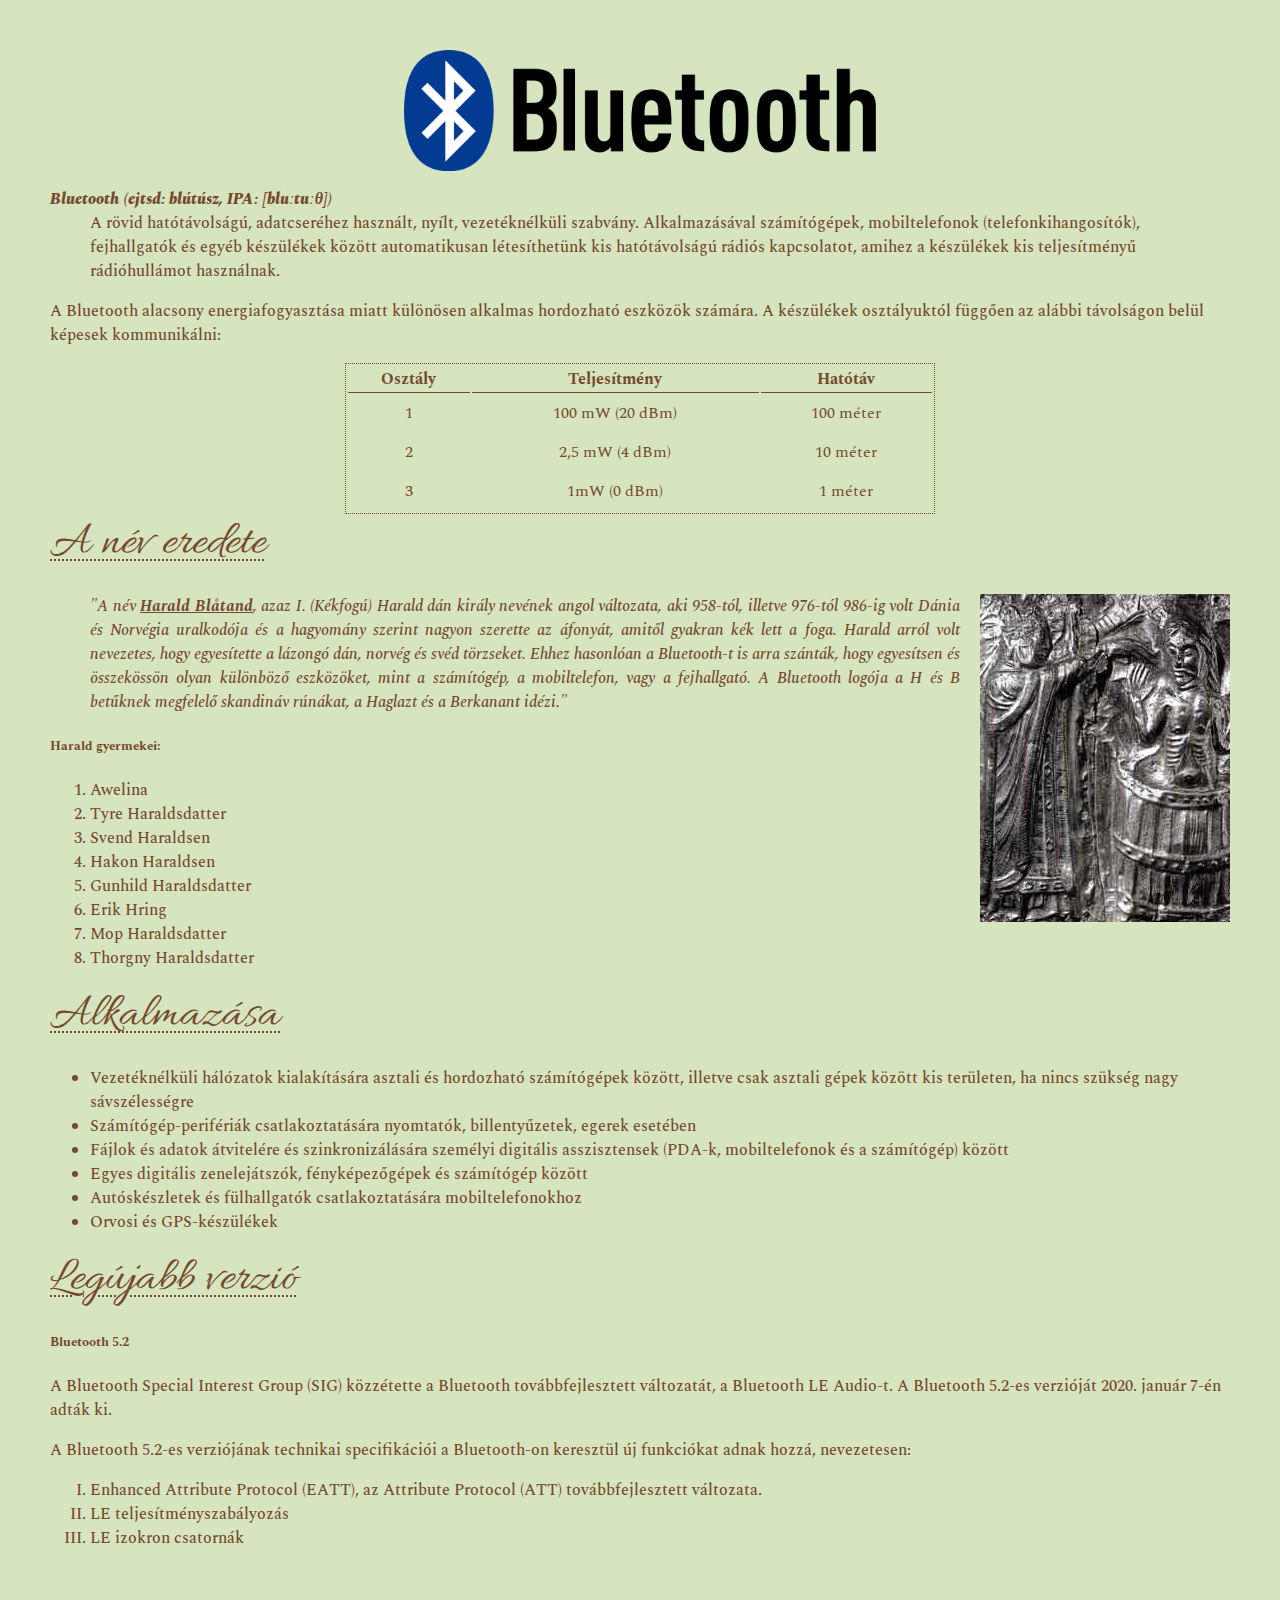
<file: index.html>
<!DOCTYPE html>
<html lang="hu-HU">
<head>
    <meta charset="UTF-8">
    <meta name="viewport" content="width=device-width, initial-scale=1.0">
    <meta name="description" content="Webprogramozás (BH-MIT073-L-GY-KMT/GI-2) CSS Beaadando ">
    <meta name="author" content="Zsolt Drobina (GL0LFK)">
    <meta name="viewport" content="width=device-width, initial-scale=1.0">

    <link rel="stylesheet" type="text/css" href="css/style.css">
    <link rel="shortcut icon" href="favicon.ico" type="image/x-icon">

    <title>Bluetooth 1.0</title>
  
</head>
<body>
   <img src="images/BluetoothLogo.png" alt="Az eredeti Bluetooth logo">
    
    <dl>
        <dt>Bluetooth (ejtsd: blútúsz, IPA: [bluːtuːθ])</dt>
            <dd>
                A rövid hatótávolságú, adatcseréhez használt, nyílt, vezetéknélküli szabvány.
                Alkalmazásával számítógépek, mobiltelefonok (telefonkihangosítók), fejhallgatók
                és egyéb készülékek között automatikusan létesíthetünk kis hatótávolságú rádiós
                kapcsolatot, amihez a készülékek kis teljesítményű rádióhullámot használnak.
            </dd>
    </dl>
     
       
    <p>
        A Bluetooth alacsony energiafogyasztása miatt különösen alkalmas hordozható eszközök
        számára. A készülékek osztályuktól függően az alábbi távolságon belül képesek kommunikálni:
    </p>
    <table>
        <thead>
            <tr>
                <th>Osztály</th>
                <th>Teljesítmény</th>
                <th>Hatótáv</th>
            </tr>
        </thead>
        <tbody>
            <tr>
                <td>1</td>
                <td>100 mW (20 dBm)</td>
                <td>100 méter
                </td></tr>
            <tr>
                <td>2</td>
                <td>2,5 mW (4 dBm)</td>
                <td>10 méter </td>
            </tr>
            <tr>
                <td>3</td>
                <td>1mW (0 dBm)</td>
                <td>1 méter</td>
            </tr>
        </tbody>
    </table>
    <h3>A név eredete</h3>   
    <p>
        <img id="harald" src="images/Harald_Blaatand.jpg" alt="Harald_Blaatand">
    </p>
    <blockquote>
        "A név <span id="haraldblatand">Harald Blåtand</span>, azaz I. (Kékfogú) Harald dán király nevének angol 
        változata, aki 958-tól, illetve 976-tól 986-ig volt Dánia és Norvégia uralkodója és a hagyomány 
        szerint nagyon szerette az áfonyát, amitől gyakran kék lett a foga. Harald arról volt nevezetes, 
        hogy egyesítette a lázongó dán, norvég és svéd törzseket. Ehhez hasonlóan a Bluetooth-t is arra 
        szánták, hogy egyesítsen és összekössön olyan különböző eszközöket, mint a számítógép, a mobiltelefon,
        vagy a fejhallgató. A Bluetooth logója a H és B betűknek megfelelő skandináv rúnákat, a Haglazt 
        és a Berkanant idézi."
    </blockquote>
    
    <h5>Harald gyermekei:</h5>
        <ol>
            <li>Awelina</li>
            <li>Tyre Haraldsdatter</li>
            <li>Svend Haraldsen</li>
            <li>Hakon Haraldsen</li>
            <li>Gunhild Haraldsdatter</li>
            <li>Erik Hring</li>
            <li>Mop Haraldsdatter</li>
            <li>Thorgny Haraldsdatter</li>
        </ol>

    <h3>Alkalmazása</h3> 
    <ul>
        <li>Vezetéknélküli hálózatok kialakítására asztali és hordozható számítógépek között, illetve csak asztali gépek között kis területen, ha nincs szükség nagy sávszélességre</li>
        <li>Számítógép-perifériák csatlakoztatására nyomtatók, billentyűzetek, egerek esetében</li>
        <li>Fájlok és adatok átvitelére és szinkronizálására személyi digitális asszisztensek (PDA-k, mobiltelefonok és a számítógép) között</li>
        <li>Egyes digitális zenelejátszók, fényképezőgépek és számítógép között</li>
        <li>Autóskészletek és fülhallgatók csatlakoztatására mobiltelefonokhoz</li>
        <li>Orvosi és GPS-készülékek</li>
    </ul>

    <h3>Legújabb verzió</h3>
    <h5>Bluetooth 5.2</h5>
    <p>
        A Bluetooth Special Interest Group (SIG) közzétette a Bluetooth továbbfejlesztett változatát, a Bluetooth LE Audio-t. A Bluetooth 5.2-es verzióját 2020. január 7-én adták ki.
    </p>
    <p>
        A Bluetooth 5.2-es verziójának technikai specifikációi a Bluetooth-on keresztül új funkciókat adnak hozzá, nevezetesen: 
    </p>
    <ol class="romai">
        <li>Enhanced Attribute Protocol (EATT), az Attribute Protocol (ATT) továbbfejlesztett változata.</li>
        <li>LE teljesítményszabályozás</li>
        <li>LE izokron csatornák</li>
    </ol>
</body>
</html>
</file>
<file: css/style.css>
@import url('https://fonts.googleapis.com/css2?family=Spectral:ital,wght@0,200;0,300;0,400;0,500;0,600;0,700;0,800;1,200;1,300;1,400;1,500;1,600;1,700;1,800&display=swap');
@import url('https://fonts.googleapis.com/css2?family=Allura&display=swap');

body {
    margin: 50px;
    background-color: #D7E4C0;
    font-family: "Spectral", serif;
    font-weight: 500;
    font-style: normal;
    color: #74492C;
}

img {
    display: block;
    margin-left: auto;
    margin-right: auto;
    width: 40%;
}

h3 {
    font-family: "Allura", cursive;
    font-weight: 500;
    font-size: 3rem;
    margin-top: 0;
    margin-bottom: 20px;
    text-decoration-line: underline;
    text-decoration-style: dotted;
    text-decoration-thickness: 2px;
    text-underline-offset: 8px;
}

dt {
    font-weight: 900;
    font-style: italic;
}

table {
    margin-left: auto;
    margin-right: auto;
    text-align: center;
    vertical-align: middle;
    border: 1px dotted;
    width: 50%;
}

thead th {
   border-bottom: 1px solid;
   font-weight: bold;
}

tbody td {
    line-height: 1.7rem;
    font-weight: 400;
    padding: 5px;
}

blockquote {
    font-style: italic;
    text-align: justify;
    text-justify: inter-word;}

#harald {
    float: right;
    width: 250px;
    margin-left: 20px;
    margin-bottom: 10px;
}

#haraldblatand {
    font-weight: bold;
    text-decoration: underline;
}

ol.romai {
    list-style-type: upper-roman;
}
</file>
